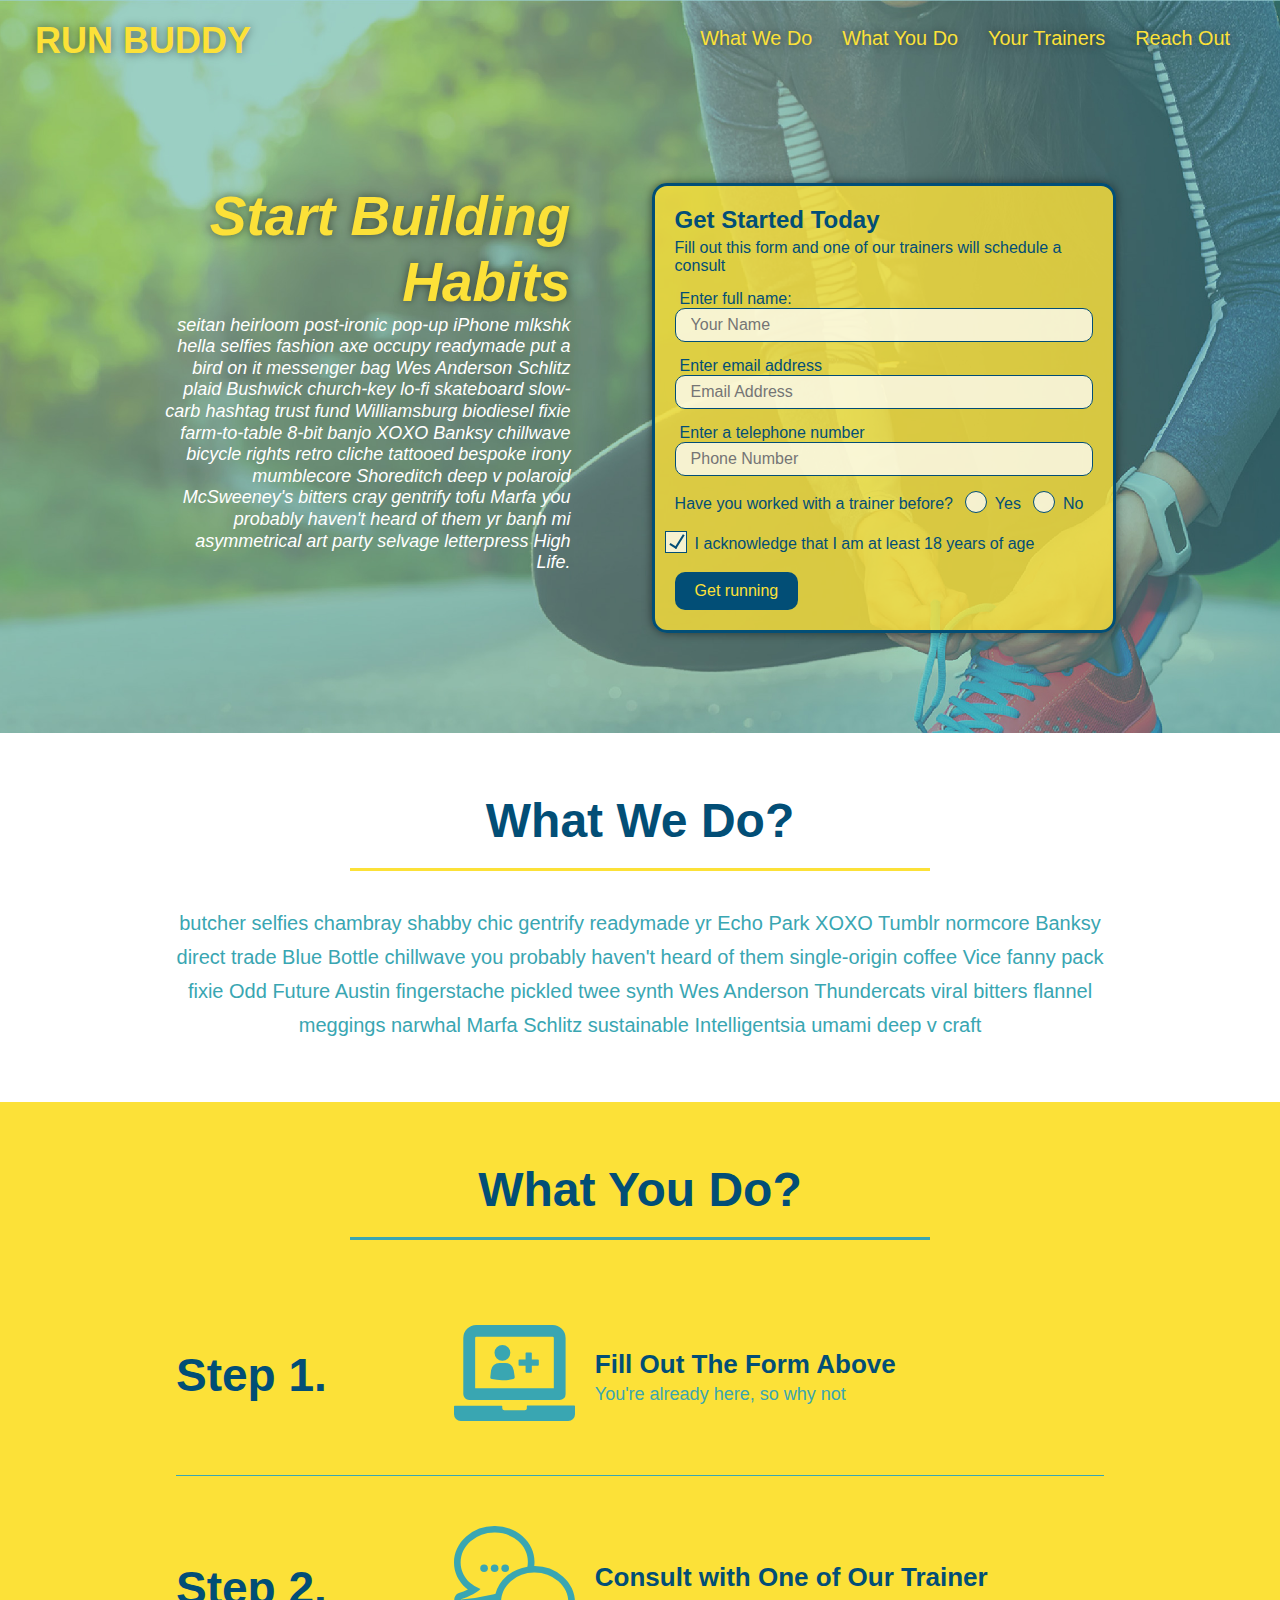
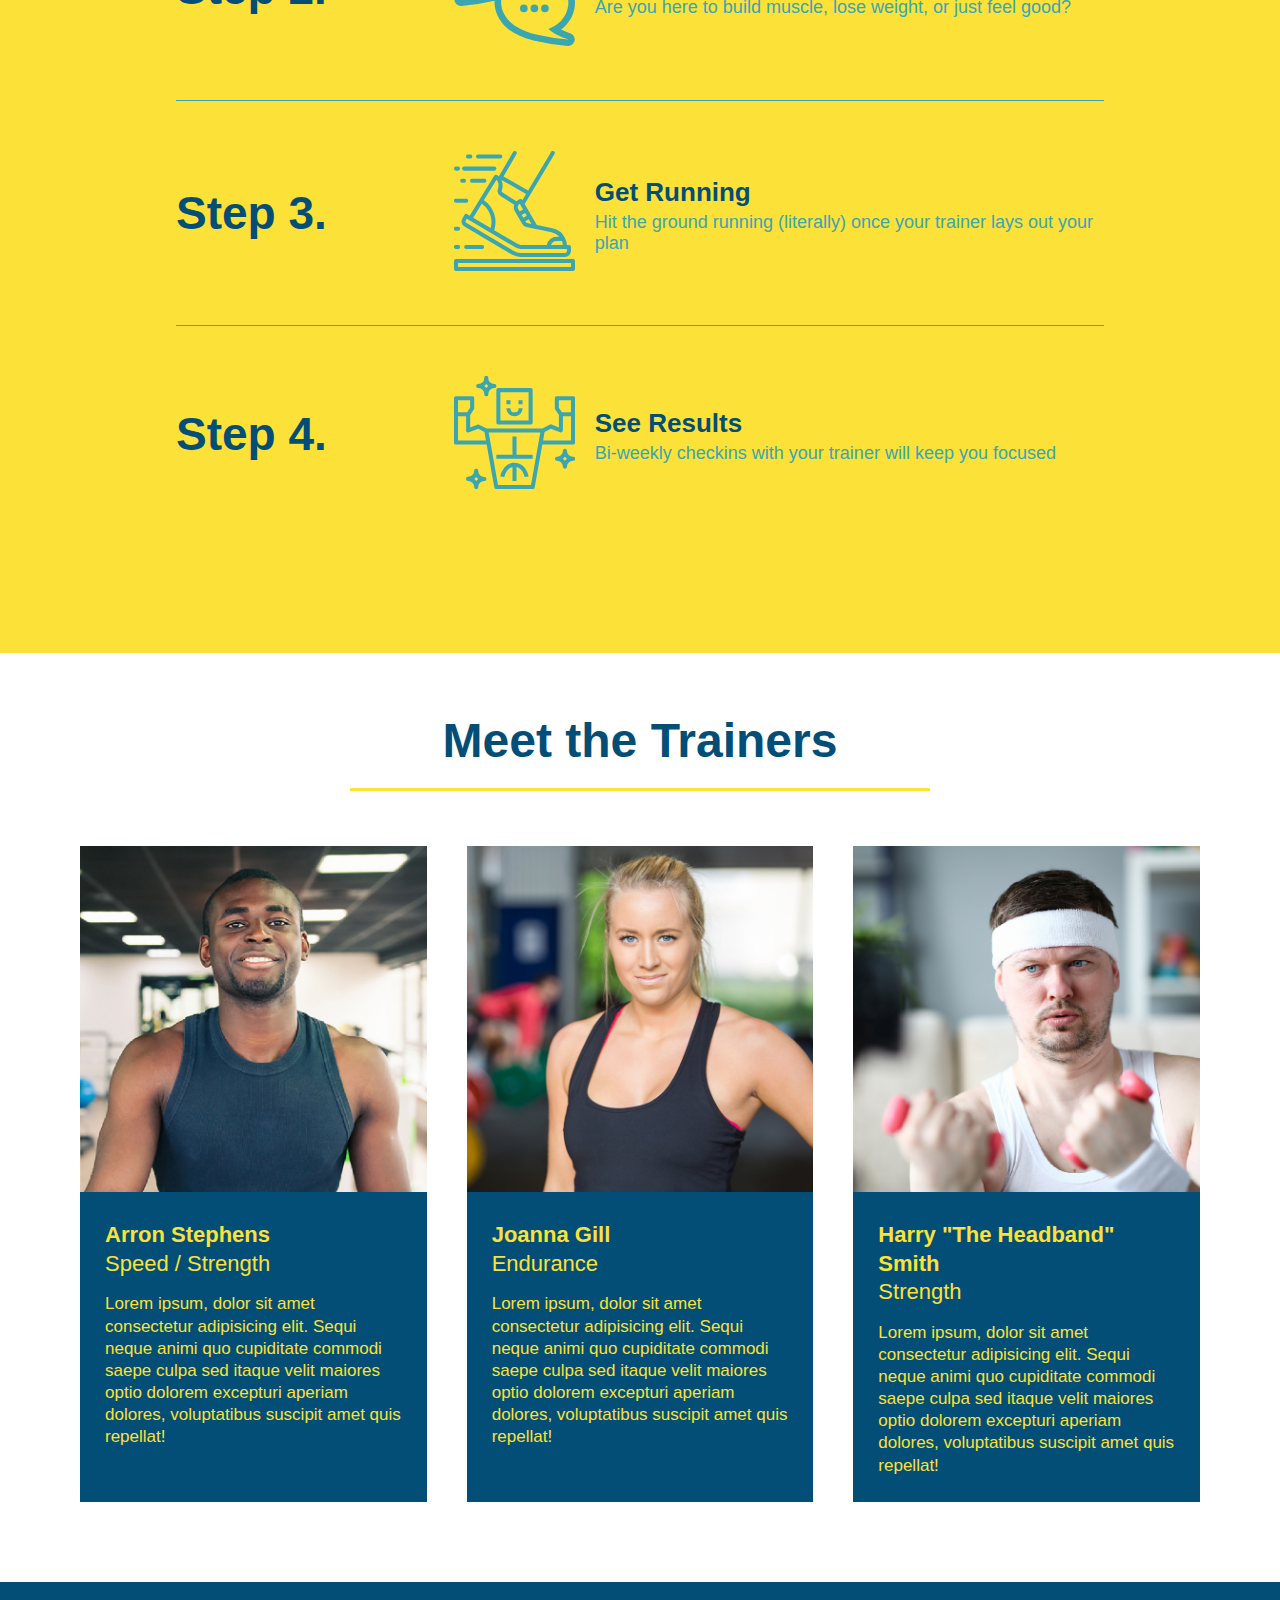
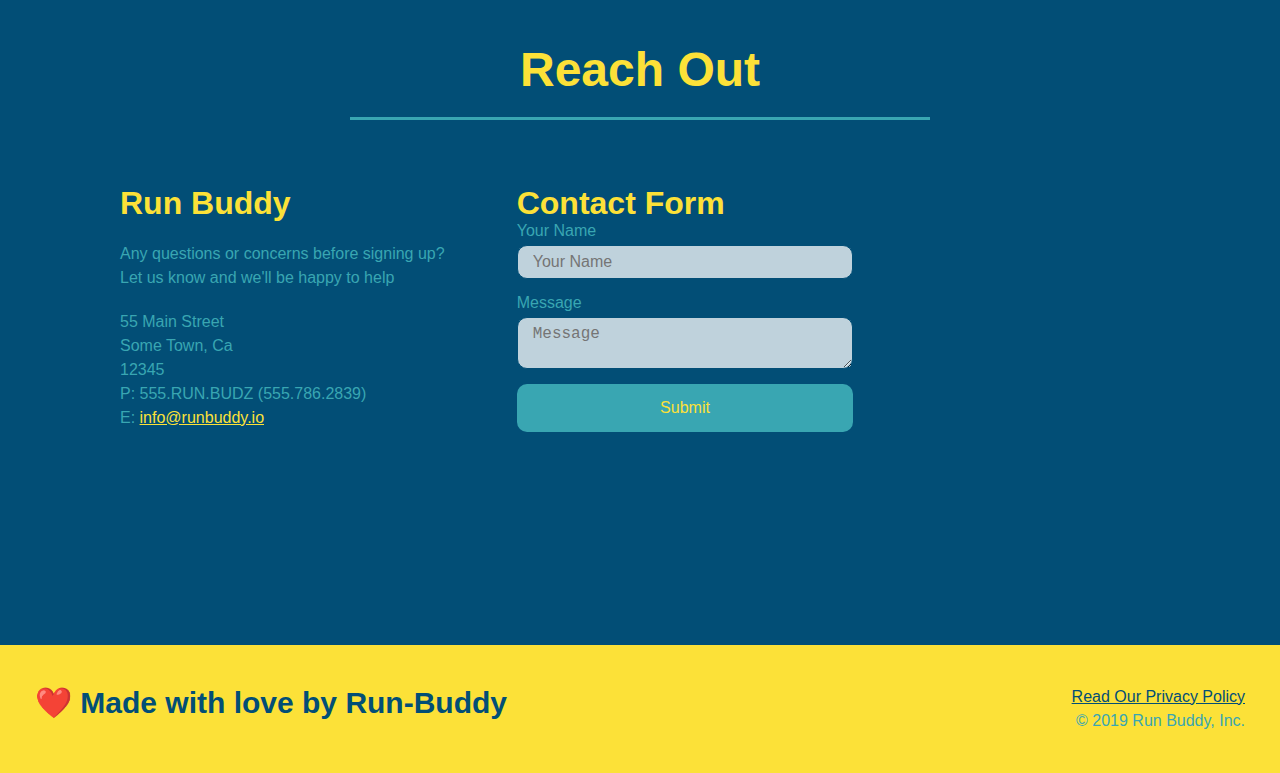
<file: index.html>
<!DOCTYPE html>
<html lang="en">
<head>
    <meta charset="UTF-8">
    <meta http-equiv="X-UA-Compatible" content="IE=edge">
    <meta name="viewport" content="width=device-width, initial-scale=1.0">
    <title>Run Buddy</title>
    <link rel="stylesheet" href="assets/css/styles.css">
</head>
<body>
    <header class="header">
        <h1><a href="./index.html">RUN BUDDY</a></h1>
        <nav class="navbar">
            <ul class="navlist">
                <li class="navitem"><a href="#what-we-do">What We Do</a></li>
                <li class="navitem"><a href="#what-you-do">What You Do</a></li>
                <li class="navitem"><a href="#your-trainers">Your Trainers</a></li>
                <li class="navitem"><a href="#reach-out">Reach Out</a></li>

            </ul>
        </nav>
    </header>

<!-- hero section -->
    <section class="hero">
        <div class="hero-cta">
            <h2>Start Building Habits</h2>
            <p>seitan heirloom post-ironic pop-up iPhone mlkshk hella selfies fashion axe occupy readymade put a bird on it messenger bag Wes Anderson Schlitz plaid Bushwick church-key lo-fi skateboard slow-carb hashtag trust fund Williamsburg biodiesel fixie farm-to-table 8-bit banjo XOXO Banksy chillwave bicycle rights retro cliche tattooed bespoke irony mumblecore Shoreditch deep v polaroid McSweeney's bitters cray gentrify tofu Marfa you probably haven't heard of them yr banh mi asymmetrical art party selvage letterpress High Life.</p>
        </div>
        <div class="hero-form">
            <h3>Get Started Today</h3>
            <p>Fill out this form and one of our trainers will schedule a consult</p>
            <form action="#">
                <label for="name">Enter full name:</label>
                <input type="text" placeholder="Your Name" name="name" id="name" class="form-input">
                <label for="email">Enter email address</label>
                <input type="text" placeholder="Email Address" name="email" id="email" class="form-input">
                <label for="phone">Enter a telephone number</label>
                <input type="tel" placeholder="Phone Number" name="phone" id="phone" class="form-input">
                <p>
                    Have you worked with a trainer before?
                    <span class="radio-wrapper">
                        <input type="radio" name="trainer-confirm" id="trainer-yes">
                        <label for="trainer-yes">Yes</label>
                    </span>
                    <span class="radio-wrapper">
                        <input type="radio" name="trainer-confirm" id="trainer-no">
                        <label for="trainer-no">No</label>
                    </span>
                </p>
                <p>
                    <span class="checkbox-wrapper">
                        <label for="checkbox">
                            I acknowledge that I am at least 18 years of age
                        </label>
                        <input type="checkbox" name="age-confirm" id="checkbox">
                    </span>
                </p>
                <button type="submit">Get running</button>

            </form>
        </div>
       
    </section>

    <!-- What We Do Section -->
    <section id="what-we-do" class="intro">
        <div class="flex-row">
            <h2 class="section-title primary-border">What We Do?</h2>
        </div>
        <div class="flex-row">
            <p>
                butcher selfies chambray shabby chic gentrify readymade yr Echo Park XOXO Tumblr normcore Banksy direct trade Blue Bottle chillwave you probably haven't heard of them single-origin coffee Vice fanny pack fixie Odd Future Austin fingerstache pickled twee synth Wes Anderson Thundercats viral bitters flannel meggings narwhal Marfa Schlitz sustainable Intelligentsia umami deep v craft
            </p>
        </div>
    </section>
    <!-- What You Do Section -->
    <section id="what-you-do" class="steps">
        <div class="flex-row">
            <h2 class="section-title secondary-border">What You Do?</h2>
        </div>
        <div class="step">
            <h3>Step 1.</h3>
            <div class="step-info">
                <div class="step-img">
                    <img src="./assets/images/step-1.svg" alt="">
                </div>
                <div class="step-text">
                    <h4>Fill Out The Form Above</h4>
                    <p>You're already here, so why not</p>
                </div>
            </div>
        </div>

        <div class="step">
            <h3>Step 2.</h3>
            <div class="step-info">
                <div class="step-img">
                    <img src="./assets/images/step-2.svg" alt="">
                </div>
                <div class="step-text">
                    <h4>Consult with One of Our Trainer</h4>
                    <p>Are you here to build muscle, lose weight, or just feel good?</p>
                </div>
            </div>
        </div>

        <div class="step">
            <h3>Step 3.</h3>
            <div class="step-info">
                <div class="step-img">
                    <img src="./assets/images/step-3.svg" alt="">
                </div>
                <div class="step-text">
                    <h4>Get Running</h4>
                    <p>Hit the ground running (literally) once your trainer lays out your plan</p>
                </div>
            </div>
        </div>

        <div class="step">
            <h3>Step 4.</h3>
            <div class="step-info">
                <div class="step-img">
                    <img src="./assets/images/step-4.svg" alt="">
                </div>
                <div class="step-text">
                    <h4>See Results</h4>
                    <p>Bi-weekly checkins with your trainer will keep you focused</p>
                </div>
            </div>
        </div>
    </section>
    <!-- Meet the Trainers Section -->
    <section id="your-trainers">
        <div class="flex-row">
            <h2 class="section-title primary-border">Meet the Trainers</h2>
        </div>
        <div class="trainers">
            <article class="trainer">
                <img src="./assets/images/trainer-1.jpg" alt="Arron Stephens in his workout clothes, ready to pump iron">
                <div class="trainer-bio">
                    <h3 class="trainer-name">Arron Stephens</h3>
                    <h4 class="trainer-role">Speed / Strength</h4>
                    <p>Lorem ipsum, dolor sit amet consectetur adipisicing elit. Sequi neque animi quo cupiditate commodi saepe culpa sed
                    itaque velit maiores optio dolorem excepturi aperiam dolores, voluptatibus suscipit amet quis repellat!</p>
                </div>
            </article>
    
            <article class="trainer">
                <img src="./assets/images/trainer-2.jpg" alt="Joanna Grill cooling off after a workout">
                <div class="trainer-bio">
                    <h3 class="trainer-name">Joanna Gill</h3>
                    <h4 class="trainer-role">Endurance</h4>
                    <p>Lorem ipsum, dolor sit amet consectetur adipisicing elit. Sequi neque animi quo cupiditate commodi saepe culpa sed
                        itaque velit maiores optio dolorem excepturi aperiam dolores, voluptatibus suscipit amet quis repellat!</p>
                </div>
                
            </article>
    
            <article class="trainer">
                <img src="./assets/images/trainer-3.jpg" alt="Harry Smith wearing a headband and lifting comically small pink weights">
                <div class="trainer-bio">
                    <h3 class="trainer-name">Harry "The Headband" Smith</h3>
                    <h4 class="trainer-role">Strength</h4>
                    <p>Lorem ipsum, dolor sit amet consectetur adipisicing elit. Sequi neque animi quo cupiditate commodi saepe culpa sed
                        itaque velit maiores optio dolorem excepturi aperiam dolores, voluptatibus suscipit amet quis repellat!</p>
                </div>  
            </article>
    
        </div>

    </section>
    <!-- Reach Out Section -->
    <section id="reach-out" class="contact">
        <div class="flex-row">
            <h2 class="section-title secondary-border">Reach Out</h2>
        </div>
        <div class="contact-info">
            <div>
                <h3>Run Buddy</h3>
                <p>
                    Any questions or concerns before signing up?
                    <br />
                    Let us know and we'll be happy to help
                </p>
                <address>
                    55 Main Street <br/>
                    Some Town, Ca <br>
                    12345 <br>
                    P: 555.RUN.BUDZ (555.786.2839) <br>
                    E: <a href="mailto:info@runbuddy.io">info@runbuddy.io</a>
                </address>
            </div>
            <div class="contact-form">
                <h3>Contact Form</h3>
                <form action="#">
                    <label for="contact-name">Your Name</label>
                    <input type="text" id="contact-name" placeholder="Your Name">

                    <label for="contact-message">Message</label>
                    <textarea name="contact-message" placeholder="Message"></textarea>

                    <button type="submit">Submit</button>
                </form>
            </div>
            
            <iframe src="https://www.google.com/maps/embed?pb=!1m18!1m12!1m3!1d3218.907591371937!2d-81.68782143647483!3d36.217440972880425!2m3!1f0!2f0!3f0!3m2!1i1024!2i768!4f13.1!3m3!1m2!1s0x8850fa0bffea45d3%3A0x1a01cc5c0efc735!2sRivers%20Street%20Ale%20House!5e0!3m2!1sen!2sus!4v1651206229565!5m2!1sen!2sus" style="border:0;" allowfullscreen="" loading="lazy" referrerpolicy="no-referrer-when-downgrade"></iframe>
        </div>
    </section>
    <!-- Footer -->
    <footer>
        <h2>❤️ Made with love by Run-Buddy</h2>
        <div>
            <a href="./privacy-policy.html">Read Our Privacy Policy</a><br />
            &copy; 2019 Run Buddy, Inc.
        </div>
    </footer>
</body>
</html>
</file>
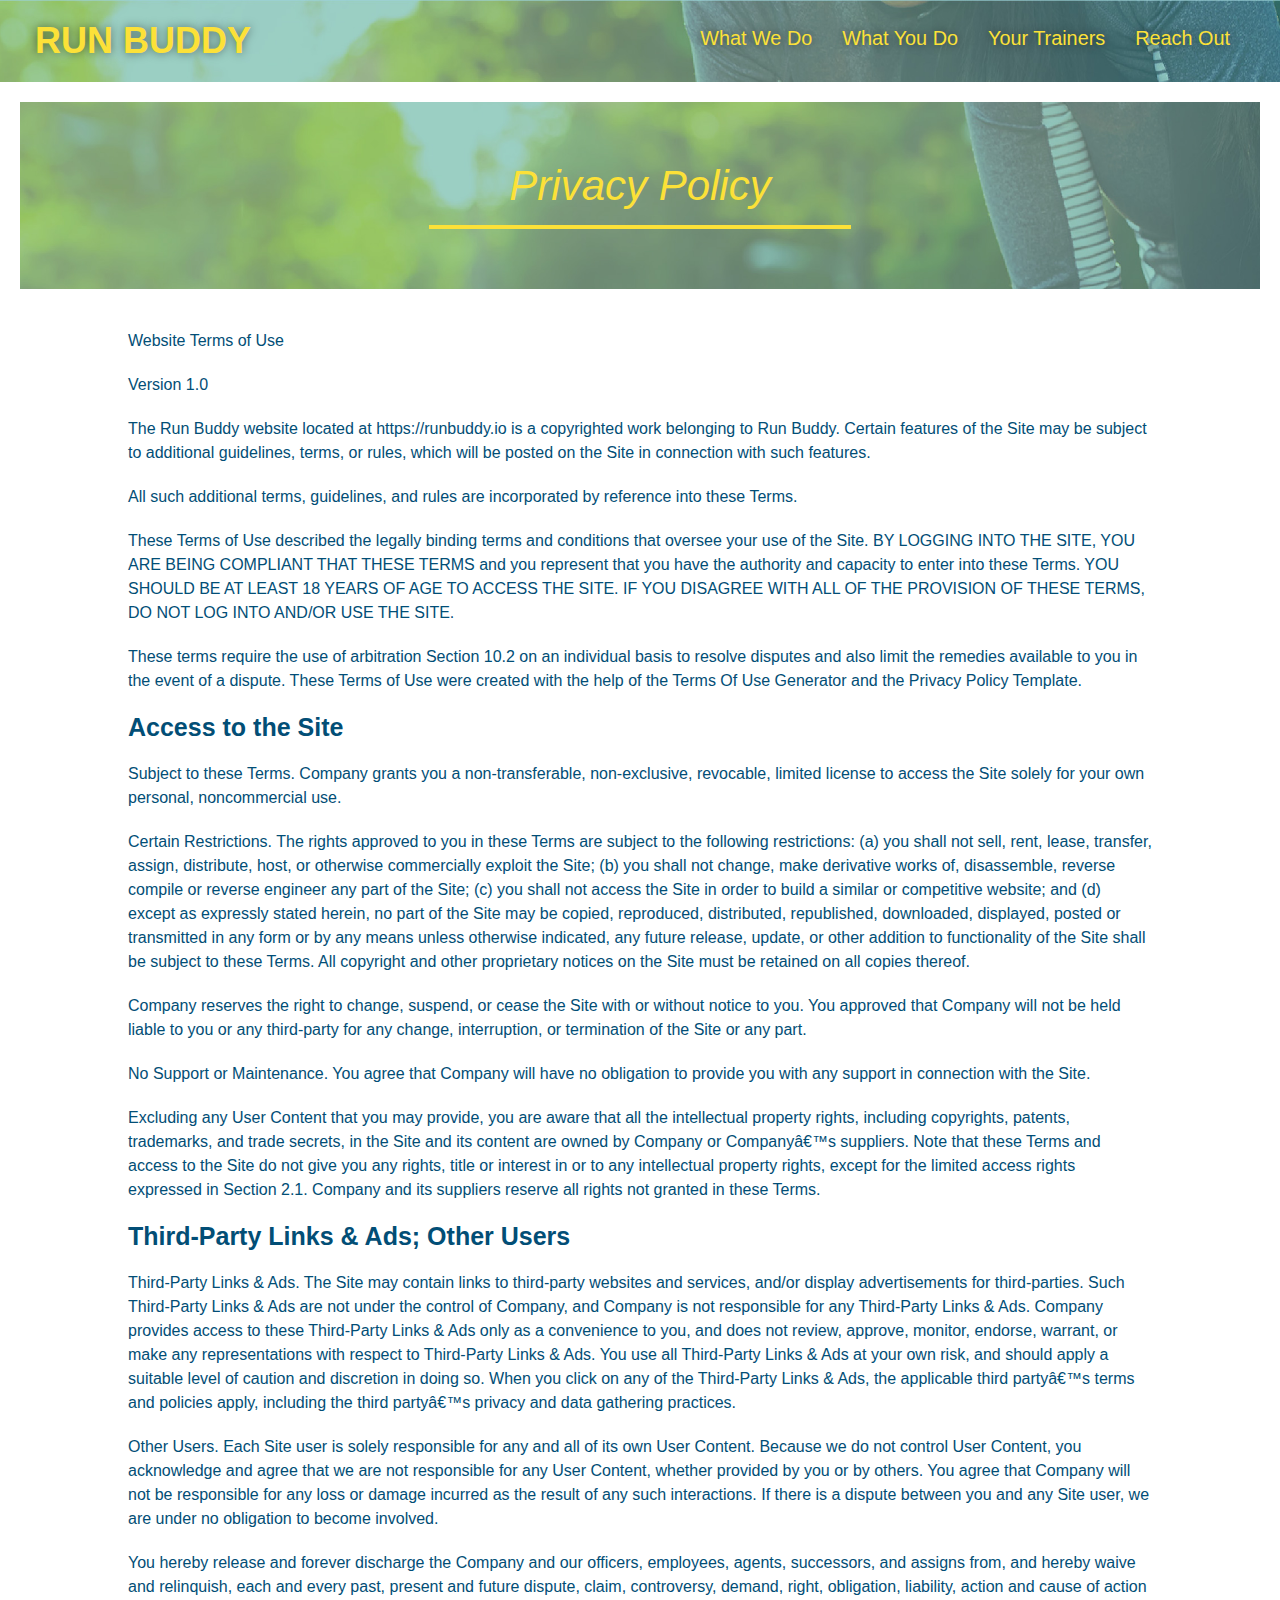
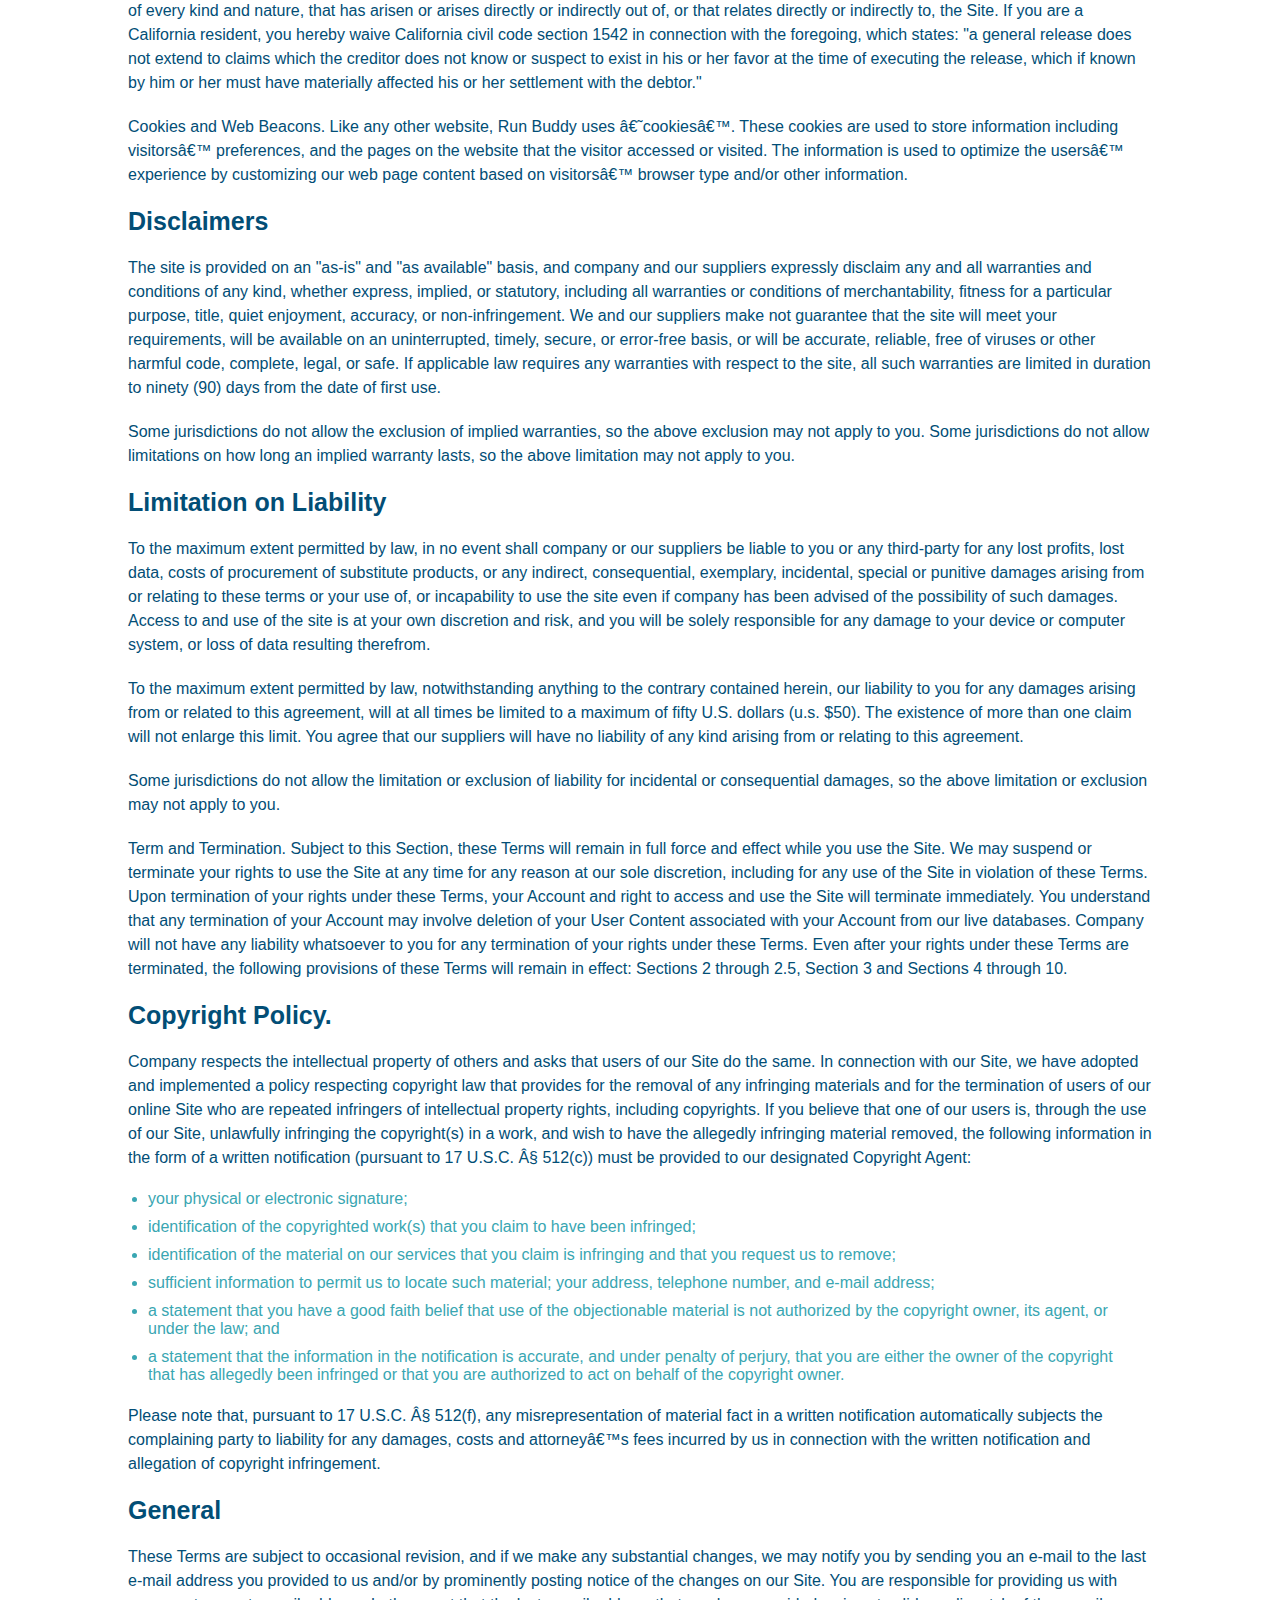
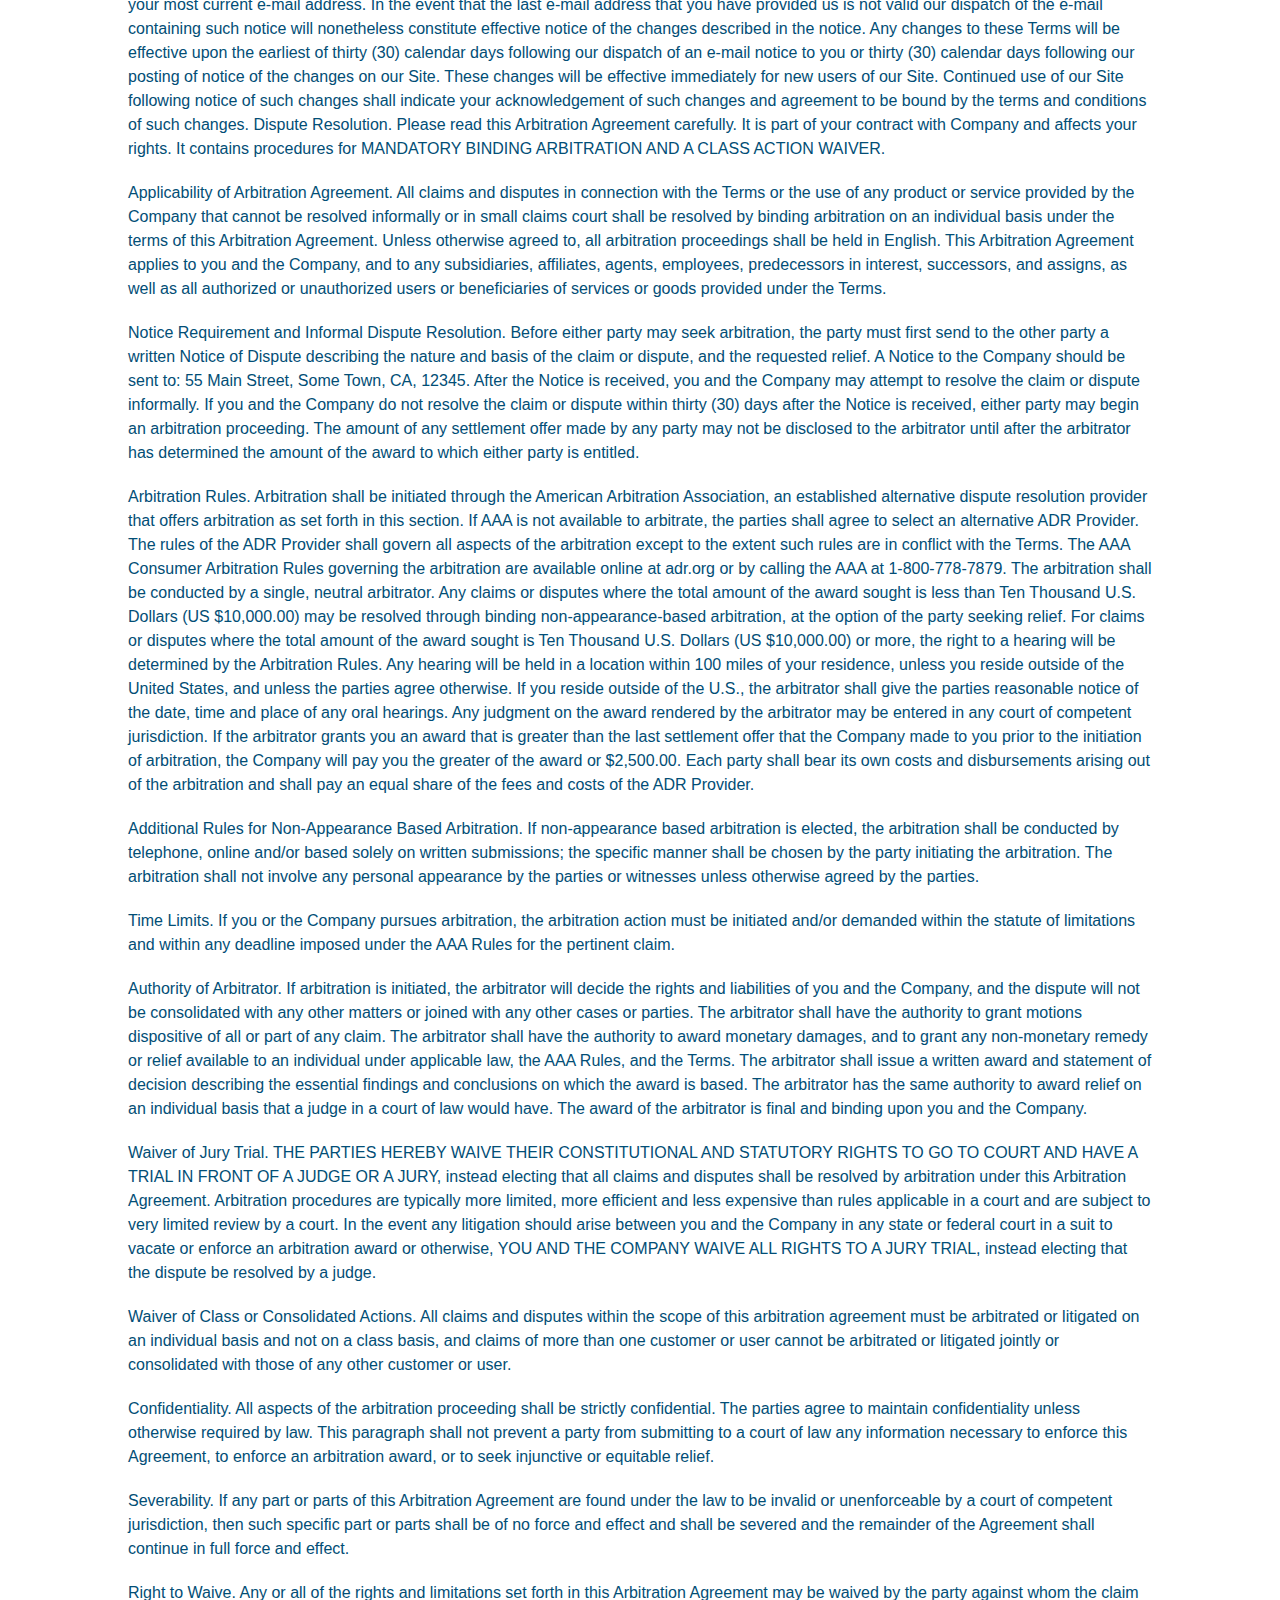
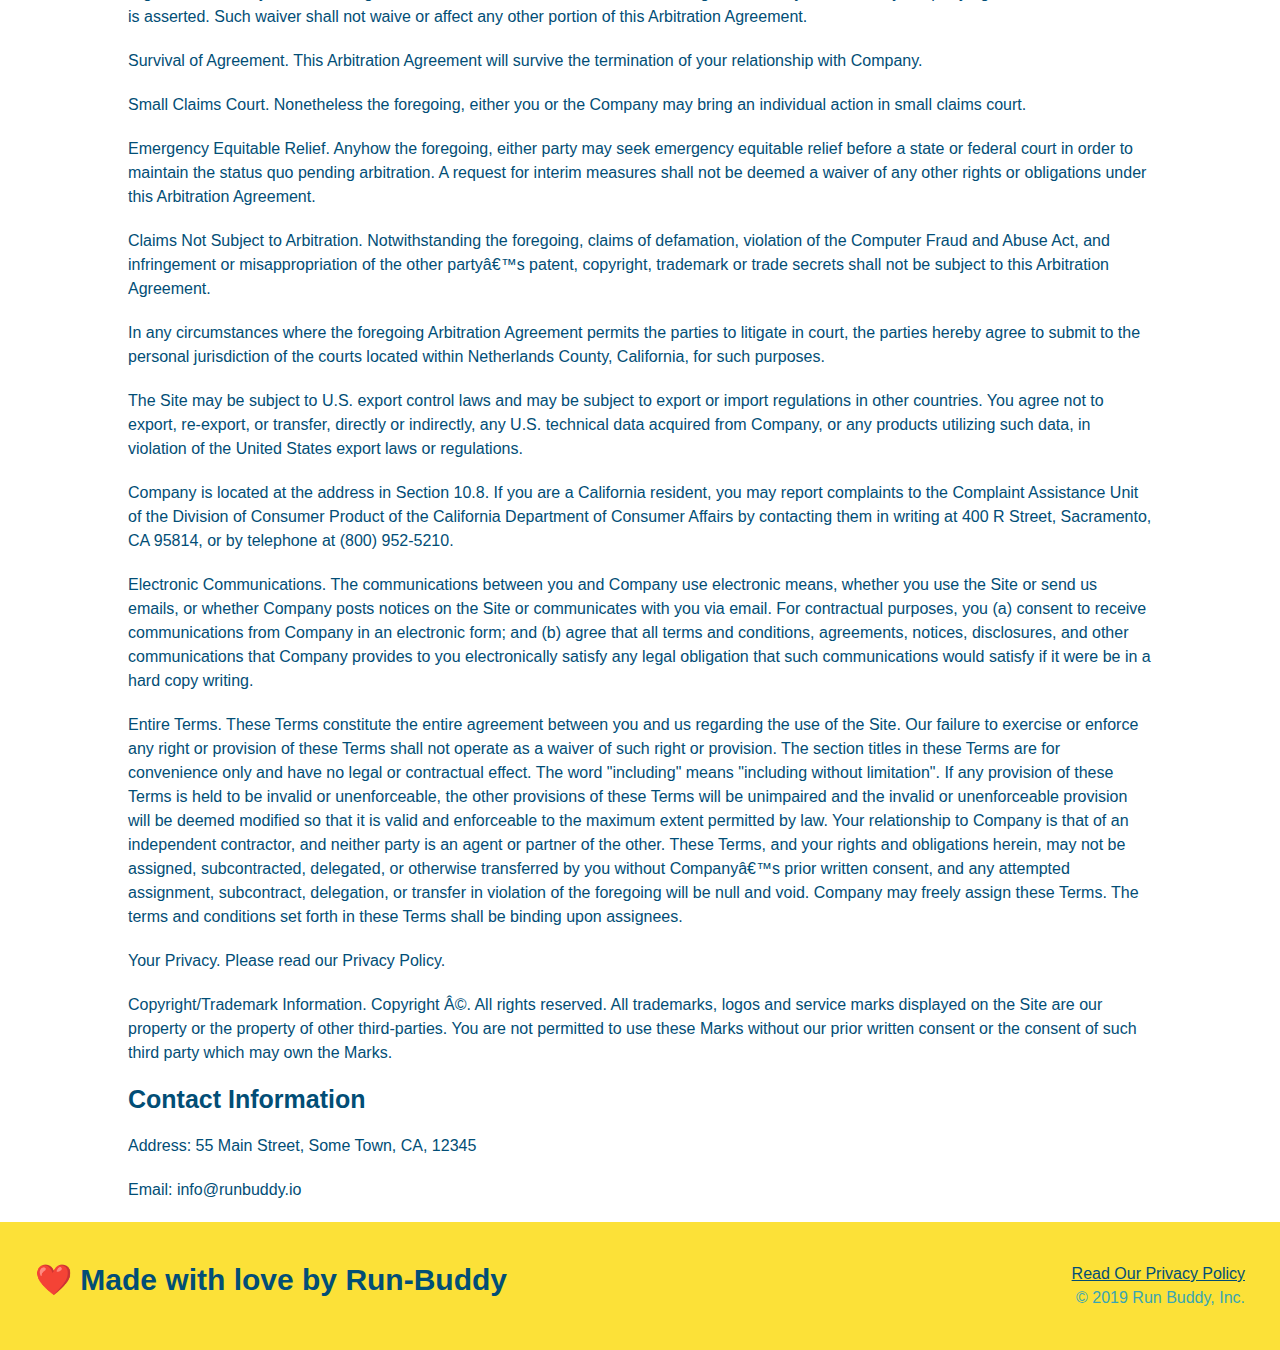
<file: privacy-policy.html>
<!DOCTYPE html>
<html lang="en">
<head>
    <meta charset="UTF-8">
    <meta http-equiv="X-UA-Compatible" content="IE=edge">
    <meta name="viewport" content="width=device-width, initial-scale=1.0">
    <link rel="stylesheet" href="./assets/css/styles.css">
    <link rel="stylesheet" href="./assets/css/secondary-styles.css">
    <title>Privacy-Policy Run Buddy</title>
</head>
<body>
    <header class="header">
        <h1><a href="./index.html">RUN BUDDY</a></h1>
        <nav class="navbar">
            <ul class="navlist">
                <li class="navitem"><a href="index.html#what-we-do">What We Do</a></li>
                <li class="navitem"><a href="index.html#what-you-do">What You Do</a></li>
                <li class="navitem"><a href="index.html#your-trainers">Your Trainers</a></li>
                <li class="navitem"><a href="index.html#reach-out">Reach Out</a></li>

            </ul>
        </nav>
    </header>

    <section class="hero hero-secondary">
        <h2 class="page-title">Privacy Policy</h2>
    </section>

    <article class="secondary-content">
        <p>
            Website Terms of Use
          </p>
    
          <p>
            Version 1.0
          </p>
    
          <p>
            The Run Buddy website located at https://runbuddy.io is a copyrighted work belonging to Run Buddy. Certain
            features of the Site may be subject to additional guidelines, terms, or rules, which will be posted on the Site
            in connection with such features.
          </p>
    
          <p>
            All such additional terms, guidelines, and rules are incorporated by reference into these Terms.
          </p>
    
          <p>
            These Terms of Use described the legally binding terms and conditions that oversee your use of the Site. BY
            LOGGING INTO THE SITE, YOU ARE BEING COMPLIANT THAT THESE TERMS and you represent that you have the authority
            and capacity to enter into these Terms. YOU SHOULD BE AT LEAST 18 YEARS OF AGE TO ACCESS THE SITE. IF YOU
            DISAGREE WITH ALL OF THE PROVISION OF THESE TERMS, DO NOT LOG INTO AND/OR USE THE SITE.
          </p>
    
          <p>
            These terms require the use of arbitration Section 10.2 on an individual basis to resolve disputes and also
            limit the remedies available to you in the event of a dispute. These Terms of Use were created with the help of
            the Terms Of Use Generator and the Privacy Policy Template.
          </p>
    
          <h3>
            Access to the Site
          </h3>
    
          <p>
            Subject to these Terms. Company grants you a non-transferable, non-exclusive, revocable, limited license to
            access the Site solely for your own personal, noncommercial use.
          </p>
    
          <p>
            Certain Restrictions. The rights approved to you in these Terms are subject to the following restrictions: (a)
            you shall not sell, rent, lease, transfer, assign, distribute, host, or otherwise commercially exploit the Site;
            (b) you shall not change, make derivative works of, disassemble, reverse compile or reverse engineer any part of
            the Site; (c) you shall not access the Site in order to build a similar or competitive website; and (d) except
            as expressly stated herein, no part of the Site may be copied, reproduced, distributed, republished, downloaded,
            displayed, posted or transmitted in any form or by any means unless otherwise indicated, any future release,
            update, or other addition to functionality of the Site shall be subject to these Terms. All copyright and other
            proprietary notices on the Site must be retained on all copies thereof.
          </p>
    
          <p>
            Company reserves the right to change, suspend, or cease the Site with or without notice to you. You approved
            that Company will not be held liable to you or any third-party for any change, interruption, or termination of
            the Site or any part.
          </p>
    
          <p>
            No Support or Maintenance. You agree that Company will have no obligation to provide you with any support in
            connection with the Site.
          </p>
    
          <p>
            Excluding any User Content that you may provide, you are aware that all the intellectual property rights,
            including copyrights, patents, trademarks, and trade secrets, in the Site and its content are owned by Company
            or Companyâ€™s suppliers. Note that these Terms and access to the Site do not give you any rights, title or
            interest in or to any intellectual property rights, except for the limited access rights expressed in Section
            2.1. Company and its suppliers reserve all rights not granted in these Terms.
          </p>
    
          <h3>
            Third-Party Links & Ads; Other Users
          </h3>
    
          <p>
            Third-Party Links & Ads. The Site may contain links to third-party websites and services, and/or display
            advertisements for third-parties. Such Third-Party Links & Ads are not under the control of Company, and Company
            is not responsible for any Third-Party Links & Ads. Company provides access to these Third-Party Links & Ads
            only as a convenience to you, and does not review, approve, monitor, endorse, warrant, or make any
            representations with respect to Third-Party Links & Ads. You use all Third-Party Links & Ads at your own risk,
            and should apply a suitable level of caution and discretion in doing so. When you click on any of the
            Third-Party Links & Ads, the applicable third partyâ€™s terms and policies apply, including the third partyâ€™s
            privacy and data gathering practices.
          </p>
    
          <p>
            Other Users. Each Site user is solely responsible for any and all of its own User Content. Because we do not
            control User Content, you acknowledge and agree that we are not responsible for any User Content, whether
            provided by you or by others. You agree that Company will not be responsible for any loss or damage incurred as
            the result of any such interactions. If there is a dispute between you and any Site user, we are under no
            obligation to become involved.
          </p>
    
          <p>
            You hereby release and forever discharge the Company and our officers, employees, agents, successors, and
            assigns from, and hereby waive and relinquish, each and every past, present and future dispute, claim,
            controversy, demand, right, obligation, liability, action and cause of action of every kind and nature, that has
            arisen or arises directly or indirectly out of, or that relates directly or indirectly to, the Site. If you are
            a California resident, you hereby waive California civil code section 1542 in connection with the foregoing,
            which states: "a general release does not extend to claims which the creditor does not know or suspect to exist
            in his or her favor at the time of executing the release, which if known by him or her must have materially
            affected his or her settlement with the debtor."
          </p>
    
          <p>
            Cookies and Web Beacons. Like any other website, Run Buddy uses â€˜cookiesâ€™. These cookies are used to store
            information including visitorsâ€™ preferences, and the pages on the website that the visitor accessed or visited.
            The information is used to optimize the usersâ€™ experience by customizing our web page content based on visitorsâ€™
            browser type and/or other information.
          </p>
    
          <h3>
            Disclaimers
          </h3>
    
          <p>
            The site is provided on an "as-is" and "as available" basis, and company and our suppliers expressly disclaim
            any and all warranties and conditions of any kind, whether express, implied, or statutory, including all
            warranties or conditions of merchantability, fitness for a particular purpose, title, quiet enjoyment, accuracy,
            or non-infringement. We and our suppliers make not guarantee that the site will meet your requirements, will be
            available on an uninterrupted, timely, secure, or error-free basis, or will be accurate, reliable, free of
            viruses or other harmful code, complete, legal, or safe. If applicable law requires any warranties with respect
            to the site, all such warranties are limited in duration to ninety (90) days from the date of first use.
          </p>
    
          <p>
            Some jurisdictions do not allow the exclusion of implied warranties, so the above exclusion may not apply to
            you. Some jurisdictions do not allow limitations on how long an implied warranty lasts, so the above limitation
            may not apply to you.
          </p>
    
          <h3>
            Limitation on Liability
          </h3>
    
          <p>
            To the maximum extent permitted by law, in no event shall company or our suppliers be liable to you or any
            third-party for any lost profits, lost data, costs of procurement of substitute products, or any indirect,
            consequential, exemplary, incidental, special or punitive damages arising from or relating to these terms or
            your use of, or incapability to use the site even if company has been advised of the possibility of such
            damages. Access to and use of the site is at your own discretion and risk, and you will be solely responsible
            for any damage to your device or computer system, or loss of data resulting therefrom.
          </p>
    
          <p>
            To the maximum extent permitted by law, notwithstanding anything to the contrary contained herein, our liability
            to you for any damages arising from or related to this agreement, will at all times be limited to a maximum of
            fifty U.S. dollars (u.s. $50). The existence of more than one claim will not enlarge this limit. You agree that
            our suppliers will have no liability of any kind arising from or relating to this agreement.
          </p>
    
          <p>
            Some jurisdictions do not allow the limitation or exclusion of liability for incidental or consequential
            damages, so the above limitation or exclusion may not apply to you.
          </p>
    
          <p>
            Term and Termination. Subject to this Section, these Terms will remain in full force and effect while you use
            the Site. We may suspend or terminate your rights to use the Site at any time for any reason at our sole
            discretion, including for any use of the Site in violation of these Terms. Upon termination of your rights under
            these Terms, your Account and right to access and use the Site will terminate immediately. You understand that
            any termination of your Account may involve deletion of your User Content associated with your Account from our
            live databases. Company will not have any liability whatsoever to you for any termination of your rights under
            these Terms. Even after your rights under these Terms are terminated, the following provisions of these Terms
            will remain in effect: Sections 2 through 2.5, Section 3 and Sections 4 through 10.
          </p>
    
          <h3>
            Copyright Policy.
          </h3>
    
          <p>
            Company respects the intellectual property of others and asks that users of our Site do the same. In connection
            with our Site, we have adopted and implemented a policy respecting copyright law that provides for the removal
            of any infringing materials and for the termination of users of our online Site who are repeated infringers of
            intellectual property rights, including copyrights. If you believe that one of our users is, through the use of
            our Site, unlawfully infringing the copyright(s) in a work, and wish to have the allegedly infringing material
            removed, the following information in the form of a written notification (pursuant to 17 U.S.C. Â§ 512(c)) must
            be provided to our designated Copyright Agent:
          </p>
    
          <ul>
            <li>
              your physical or electronic signature;
            </li>
            <li>
              identification of the copyrighted work(s) that you claim to have been infringed;
            </li>
            <li>
              identification of the material on our services that you claim is infringing and that you request us to remove;
            </li>
            <li>
              sufficient information to permit us to locate such material; your address, telephone number, and e-mail
              address;
            </li>
            <li>
              a statement that you have a good faith belief that use of the objectionable material is not authorized by the
              copyright owner, its agent, or under the law; and
            </li>
            <li>
              a statement that the information in the notification is accurate, and under penalty of perjury, that you are
              either the owner of the copyright that has allegedly been infringed or that you are authorized to act on
              behalf of the copyright owner.
            </li>
          </ul>
    
          <p>
            Please note that, pursuant to 17 U.S.C. Â§ 512(f), any misrepresentation of material fact in a written
            notification automatically subjects the complaining party to liability for any damages, costs and attorneyâ€™s
            fees incurred by us in connection with the written notification and allegation of copyright infringement.
          </p>
    
          <h3>
            General
          </h3>
    
          <p>
            These Terms are subject to occasional revision, and if we make any substantial changes, we may notify you by
            sending you an e-mail to the last e-mail address you provided to us and/or by prominently posting notice of the
            changes on our Site. You are responsible for providing us with your most current e-mail address. In the event
            that the last e-mail address that you have provided us is not valid our dispatch of the e-mail containing such
            notice will nonetheless constitute effective notice of the changes described in the notice. Any changes to these
            Terms will be effective upon the earliest of thirty (30) calendar days following our dispatch of an e-mail
            notice to you or thirty (30) calendar days following our posting of notice of the changes on our Site. These
            changes will be effective immediately for new users of our Site. Continued use of our Site following notice of
            such changes shall indicate your acknowledgement of such changes and agreement to be bound by the terms and
            conditions of such changes. Dispute Resolution. Please read this Arbitration Agreement carefully. It is part of
            your contract with Company and affects your rights. It contains procedures for MANDATORY BINDING ARBITRATION AND
            A CLASS ACTION WAIVER.
          </p>
    
          <p>
            Applicability of Arbitration Agreement. All claims and disputes in connection with the Terms or the use of any
            product or service provided by the Company that cannot be resolved informally or in small claims court shall be
            resolved by binding arbitration on an individual basis under the terms of this Arbitration Agreement. Unless
            otherwise agreed to, all arbitration proceedings shall be held in English. This Arbitration Agreement applies to
            you and the Company, and to any subsidiaries, affiliates, agents, employees, predecessors in interest,
            successors, and assigns, as well as all authorized or unauthorized users or beneficiaries of services or goods
            provided under the Terms.
          </p>
    
          <p>
            Notice Requirement and Informal Dispute Resolution. Before either party may seek arbitration, the party must
            first send to the other party a written Notice of Dispute describing the nature and basis of the claim or
            dispute, and the requested relief. A Notice to the Company should be sent to: 55 Main Street, Some Town, CA,
            12345. After the Notice is received, you and the Company may attempt to resolve the claim or dispute informally.
            If you and the Company do not resolve the claim or dispute within thirty (30) days after the Notice is received,
            either party may begin an arbitration proceeding. The amount of any settlement offer made by any party may not
            be disclosed to the arbitrator until after the arbitrator has determined the amount of the award to which either
            party is entitled.
          </p>
    
          <p>
            Arbitration Rules. Arbitration shall be initiated through the American Arbitration Association, an established
            alternative dispute resolution provider that offers arbitration as set forth in this section. If AAA is not
            available to arbitrate, the parties shall agree to select an alternative ADR Provider. The rules of the ADR
            Provider shall govern all aspects of the arbitration except to the extent such rules are in conflict with the
            Terms. The AAA Consumer Arbitration Rules governing the arbitration are available online at adr.org or by
            calling the AAA at 1-800-778-7879. The arbitration shall be conducted by a single, neutral arbitrator. Any
            claims or disputes where the total amount of the award sought is less than Ten Thousand U.S. Dollars (US
            $10,000.00) may be resolved through binding non-appearance-based arbitration, at the option of the party seeking
            relief. For claims or disputes where the total amount of the award sought is Ten Thousand U.S. Dollars (US
            $10,000.00) or more, the right to a hearing will be determined by the Arbitration Rules. Any hearing will be
            held in a location within 100 miles of your residence, unless you reside outside of the United States, and
            unless the parties agree otherwise. If you reside outside of the U.S., the arbitrator shall give the parties
            reasonable notice of the date, time and place of any oral hearings. Any judgment on the award rendered by the
            arbitrator may be entered in any court of competent jurisdiction. If the arbitrator grants you an award that is
            greater than the last settlement offer that the Company made to you prior to the initiation of arbitration, the
            Company will pay you the greater of the award or $2,500.00. Each party shall bear its own costs and
            disbursements arising out of the arbitration and shall pay an equal share of the fees and costs of the ADR
            Provider.
          </p>
    
          <p>
            Additional Rules for Non-Appearance Based Arbitration. If non-appearance based arbitration is elected, the
            arbitration shall be conducted by telephone, online and/or based solely on written submissions; the specific
            manner shall be chosen by the party initiating the arbitration. The arbitration shall not involve any personal
            appearance by the parties or witnesses unless otherwise agreed by the parties.
          </p>
    
          <p>
            Time Limits. If you or the Company pursues arbitration, the arbitration action must be initiated and/or demanded
            within the statute of limitations and within any deadline imposed under the AAA Rules for the pertinent claim.
          </p>
    
          <p>
            Authority of Arbitrator. If arbitration is initiated, the arbitrator will decide the rights and liabilities of
            you and the Company, and the dispute will not be consolidated with any other matters or joined with any other
            cases or parties. The arbitrator shall have the authority to grant motions dispositive of all or part of any
            claim. The arbitrator shall have the authority to award monetary damages, and to grant any non-monetary remedy
            or relief available to an individual under applicable law, the AAA Rules, and the Terms. The arbitrator shall
            issue a written award and statement of decision describing the essential findings and conclusions on which the
            award is based. The arbitrator has the same authority to award relief on an individual basis that a judge in a
            court of law would have. The award of the arbitrator is final and binding upon you and the Company.
          </p>
    
          <p>
            Waiver of Jury Trial. THE PARTIES HEREBY WAIVE THEIR CONSTITUTIONAL AND STATUTORY RIGHTS TO GO TO COURT AND HAVE
            A TRIAL IN FRONT OF A JUDGE OR A JURY, instead electing that all claims and disputes shall be resolved by
            arbitration under this Arbitration Agreement. Arbitration procedures are typically more limited, more efficient
            and less expensive than rules applicable in a court and are subject to very limited review by a court. In the
            event any litigation should arise between you and the Company in any state or federal court in a suit to vacate
            or enforce an arbitration award or otherwise, YOU AND THE COMPANY WAIVE ALL RIGHTS TO A JURY TRIAL, instead
            electing that the dispute be resolved by a judge.
          </p>
    
          <p>
            Waiver of Class or Consolidated Actions. All claims and disputes within the scope of this arbitration agreement
            must be arbitrated or litigated on an individual basis and not on a class basis, and claims of more than one
            customer or user cannot be arbitrated or litigated jointly or consolidated with those of any other customer or
            user.
          </p>
    
          <p>
            Confidentiality. All aspects of the arbitration proceeding shall be strictly confidential. The parties agree to
            maintain confidentiality unless otherwise required by law. This paragraph shall not prevent a party from
            submitting to a court of law any information necessary to enforce this Agreement, to enforce an arbitration
            award, or to seek injunctive or equitable relief.
          </p>
    
          <p>
            Severability. If any part or parts of this Arbitration Agreement are found under the law to be invalid or
            unenforceable by a court of competent jurisdiction, then such specific part or parts shall be of no force and
            effect and shall be severed and the remainder of the Agreement shall continue in full force and effect.
          </p>
    
          <p>
            Right to Waive. Any or all of the rights and limitations set forth in this Arbitration Agreement may be waived
            by the party against whom the claim is asserted. Such waiver shall not waive or affect any other portion of this
            Arbitration Agreement.
          </p>
    
          <p>
            Survival of Agreement. This Arbitration Agreement will survive the termination of your relationship with
            Company.
          </p>
    
          <p>
            Small Claims Court. Nonetheless the foregoing, either you or the Company may bring an individual action in small
            claims court.
          </p>
    
          <p>
            Emergency Equitable Relief. Anyhow the foregoing, either party may seek emergency equitable relief before a
            state or federal court in order to maintain the status quo pending arbitration. A request for interim measures
            shall not be deemed a waiver of any other rights or obligations under this Arbitration Agreement.
          </p>
    
          <p>
            Claims Not Subject to Arbitration. Notwithstanding the foregoing, claims of defamation, violation of the
            Computer Fraud and Abuse Act, and infringement or misappropriation of the other partyâ€™s patent, copyright,
            trademark or trade secrets shall not be subject to this Arbitration Agreement.
          </p>
    
          <p>
            In any circumstances where the foregoing Arbitration Agreement permits the parties to litigate in court, the
            parties hereby agree to submit to the personal jurisdiction of the courts located within Netherlands County,
            California, for such purposes.
          </p>
    
          <p>
            The Site may be subject to U.S. export control laws and may be subject to export or import regulations in other
            countries. You agree not to export, re-export, or transfer, directly or indirectly, any U.S. technical data
            acquired from Company, or any products utilizing such data, in violation of the United States export laws or
            regulations.
          </p>
    
          <p>
            Company is located at the address in Section 10.8. If you are a California resident, you may report complaints
            to the Complaint Assistance Unit of the Division of Consumer Product of the California Department of Consumer
            Affairs by contacting them in writing at 400 R Street, Sacramento, CA 95814, or by telephone at (800) 952-5210.
          </p>
    
          <p>
            Electronic Communications. The communications between you and Company use electronic means, whether you use the
            Site or send us emails, or whether Company posts notices on the Site or communicates with you via email. For
            contractual purposes, you (a) consent to receive communications from Company in an electronic form; and (b)
            agree that all terms and conditions, agreements, notices, disclosures, and other communications that Company
            provides to you electronically satisfy any legal obligation that such communications would satisfy if it were be
            in a hard copy writing.
          </p>
    
          <p>
            Entire Terms. These Terms constitute the entire agreement between you and us regarding the use of the Site. Our
            failure to exercise or enforce any right or provision of these Terms shall not operate as a waiver of such right
            or provision. The section titles in these Terms are for convenience only and have no legal or contractual
            effect. The word "including" means "including without limitation". If any provision of these Terms is held to be
            invalid or unenforceable, the other provisions of these Terms will be unimpaired and the invalid or
            unenforceable provision will be deemed modified so that it is valid and enforceable to the maximum extent
            permitted by law. Your relationship to Company is that of an independent contractor, and neither party is an
            agent or partner of the other. These Terms, and your rights and obligations herein, may not be assigned,
            subcontracted, delegated, or otherwise transferred by you without Companyâ€™s prior written consent, and any
            attempted assignment, subcontract, delegation, or transfer in violation of the foregoing will be null and void.
            Company may freely assign these Terms. The terms and conditions set forth in these Terms shall be binding upon
            assignees.
          </p>
    
          <p>
            Your Privacy. Please read our Privacy Policy.
          </p>
    
          <p>
            Copyright/Trademark Information. Copyright Â©. All rights reserved. All trademarks, logos and service marks
            displayed on the Site are our property or the property of other third-parties. You are not permitted to use
            these Marks without our prior written consent or the consent of such third party which may own the Marks.
          </p>
    
          <h3>
            Contact Information
          </h3>
    
          <p>
            Address: 55 Main Street, Some Town, CA, 12345
          </p>
    
          <p>
            Email: info@runbuddy.io
          </p>
    
    </article>

    <footer>
        <h2>❤️ Made with love by Run-Buddy</h2>
        <div>
            <a href="privacy-policy.html">Read Our Privacy Policy</a><br />
            &copy; 2019 Run Buddy, Inc.
        </div>
    </footer>
</body>
</html>
</file>
<file: assets/css/styles.css>
:root {
    --primary-color: #fce138;
    --secondary-color: #024e76;
    --tertiary-color: #39a6b2;
}

/* var(--primary-color)
    var(--secondary-color)
    var(--tertiary-color)
*/

* {
    margin: 0;
    padding: 0;
    box-sizing: border-box;
}

body {
    font-family: Helvetica, Arial, sans-serif;
    color: var(--tertiary-color);
}

header {
    padding: 20px 35px;
    background-color: var(--tertiary-color);
    display: flex;
    justify-content: space-between;
    flex-wrap: wrap;
    position:  -webkit-sticky;
    position: sticky;
    top: 0;
    background-image: url("../images/hero-bg.jpg");
    background-size: cover;
    background-attachment: fixed;
    background-position: 80%;
    z-index: 999;
}

header h1 {
    font-weight: bold;
    font-size: 36px;
    color: var(--primary-color);
    margin: 0;
    text-shadow: 0 0 10px rgba(0,0,0,0.5);
}

header nav {
    margin: 7px 0;
}

header a {
    color: var(--primary-color);
    text-decoration: none;
}

header nav ul {
    display: flex;
    flex-wrap: wrap;
    justify-content: space-between;
    align-items: center;
}

header nav ul li {
    list-style: none;
}

header nav ul li a {
    font-weight: lighter;
    font-size: 1.55vw;
    padding: 10px 15px;
    text-shadow: 0 0 10px rgba(0,0,0,0.5);
}

header nav ul li a:hover {
    background: var(--primary-color);
    color: var(--secondary-color);
    border-radius: 15px;
    text-shadow: none;
}

footer {
    background: var(--primary-color);
    width: 100%;
    padding: 40px 35px;
    display: flex;
    justify-content: space-between;
    flex-wrap: wrap;
}

footer h2 {
    color: var(--secondary-color);
    font-size: 30px;
    margin: 0;
}

footer div {
    line-height: 1.5;
    text-align: right;
}

footer a {
    color: var(--secondary-color);
}

section {
    padding: 60px;
}

.hero {
    background-image: url("../images/hero-bg.jpg");
    background-size: cover;
    background-position: 80%;
    background-attachment: fixed;
    display: flex;
    justify-content: center;
    flex-wrap: wrap;
    align-items: flex-start;
}


.hero-cta {
    font-style: italic;
    width: 35%;
    text-align: right;
    margin: 3.5%;
    color: #fff;
    font-size: 18px;
    line-height: 1.2;
}

.hero-cta h2 {
    font-style: italic;
    font-size: 55px;
    color: var(--primary-color);
    text-shadow: 0 0 10px rgba(0,0,0,0.5);
}

.hero-secondary {
    margin: 20px;
    background-color: black;
    font-size: 20px;
    color: red;
}

.hero-form {
    background-color: rgba(252, 225, 56, 0.8);
    padding: 20px;
    color: var(--secondary-color);
    border: 3px solid var(--secondary-color);
    width: 40%;
    margin: 3.5%;
    box-shadow: 0 0 10px rgba(0, 0, 0, 0.5);
    border-radius: 15px;
}

.hero-form h3 {
    font-size: 24px;
    margin: 0;
}

.hero-form p {
    margin: 5px 0 15px 0;
}

.hero-form label {
    margin: 0 5px;
}

.form-input {
    border: 1px solid var(--secondary-color);
    display: block;
    padding: 7px 15px;
    font-size: 16px;
    color: var(--secondary-color);
    width: 100%;
    margin-bottom: 15px;
    border-radius: 10px;
    background-color: rgba(255,255,255,0.75);
}

.form-input:focus {
    background-color: rgba(255,255,255,1);
    outline: none;
}

.checkbox-wrapper input, .radio-wrapper input {
    opacity: 0;
}

.checkbox-wrapper label, .radio-wrapper label {
    position: relative;
    left: 10px;
    margin: 10px;
    line-height: 1.6;
}

.checkbox-wrapper label::before, .radio-wrapper label::before {
    content: "";
    height: 20px;
    width: 20px;
    background: rgba(255, 255, 255, 0.75);  
    border: 1px solid var(--secondary-color);  
    position: absolute;
    top: -4px;
    left: -30px;
  }

.radio-wrapper label::before {
    border-radius: 50%;
}

.radio-wrapper label::after {
    content: "";
    width: 20px;
    height: 20px;
    border-radius: 50%;
    background-image: radial-gradient(circle, var(--tertiary-color), var(--secondary-color));
    position: absolute;
    left: -29px;
    top: -3px;
}

.checkbox-wrapper label::after {
    content: "";
    height: 6px;
    width: 14px;
    border-left: 2px solid var(--secondary-color);
    border-bottom: 2px solid var(--secondary-color);
    position: absolute;
    left: -26px;
    top: 1px;
    transform: rotate(-58deg);
}
 
.radio-wrapper input + label::after {
  content: none;
}

.checkbox-wrapper input + label::after {
    content: none;
}

.radio-wrapper input:checked + label::after {
  content: "";
}

.checkbox-wrapper input:checked + label::after {
    content: "";
}

.hero-form button {
    color: var(--primary-color);
    background-color: var(--secondary-color);
    border: none;
    padding: 10px 20px;
    font-size: 16px;
    border-radius: 10px;
}

.hero-form button:hover {
    background-color: var(--tertiary-color);
}

.section-title {
    font-size: 48px;
    color: var(--secondary-color);
    border-bottom: 3px solid;
    padding-bottom: 20px;
    text-align: center;
    margin: 0 auto 35px auto;
    width: 50%;
}

.primary-border {
    border-color: var(--primary-color);
}

.secondary-border {
    border-color: var(--tertiary-color);
}

.intro p {
    line-height: 1.7;
    color: var(--tertiary-color);
    width: 80%;
    font-size: 20px;
    margin: 0 auto;
    text-align: center;
}

.steps {
    background-color: var(--primary-color);
}

.step {
    margin: 50px auto;
    padding-bottom: 50px;
    width: 80%;
    display: flex;
    flex-wrap: wrap;
    align-items: center;
    justify-content: space-between;
    border-bottom: 1px solid var(--tertiary-color);
}

.step:last-child {
    border-bottom: none;
}

.step h3 {
    color: var(--secondary-color);
    font-size: 46px;
    flex: 1 30%;
}

.step-info {
    flex: 2 70%;
    display: flex;
    flex-wrap: wrap;
    align-items: center;
}

.step-img{
    flex: 1 12%;
    margin-right: 20px;
}

.step-img img {
    max-width: 100%;
}

.step-text {
    flex: 12;
}

.step-text p {
    color: var(--tertiary-color);
    font-size: 18px;
}

.step-text h4 {
    font-size: 26px;
    line-height: 1.5;
    color: var(--secondary-color);
}

.trainers {
    width: 100%;
    margin: 0 auto;
    display: flex;
    flex-wrap: wrap;
    justify-content: space-around;
}

.trainer {
    margin: 20px;
    background: var(--secondary-color);
    color: var(--primary-color);
    flex: 1;
}

.trainer img {
    width: 100%;
}

.trainer-bio {
    padding: 25px;
    line-height: 1.3;
}

.trainer-bio h3 {
    font-size: 22px;
}

.trainer-bio h4 {
    font-weight: lighter;
    font-size: 22px;
    margin-bottom: 15px;
}

.trainer-bio p {
    font-size: 17px;
}

.contact {
    background-color: var(--secondary-color);
}

.contact h2 {
    color:var(--primary-color);
}

.contact-info {
    display: flex;
    justify-content: space-between;
    flex-wrap: wrap;
}

.contact-info > * {
    flex: 1;
    margin: 15px;
}

.contact-info iframe {
    height:400px;
}

.contact-info div {
    width: 410px;
    display: inline-block;
    vertical-align: top;
    text-align: left;
    margin: 30px 0 0 60px;
}

.contact-info h3 {
    color:var(--primary-color);
    font-size: 32px;
}

.contact-info p, .contact-info address {
    margin: 20px 0;
    line-height: 1.5;
    font-size: 16px;
    font-style: normal;
}

.contact-info a {
    color: var(--primary-color);
}

.contact-info p, .contact-info address {
    font-size: 16px;
}

.contact-form input, .contact-form textarea {
    border: 1px solid var(--secondary-color);
    display: block;
    padding: 7px 15px;
    font-size: 16px;
    color: var(--secondary-color);
    width: 100%;
    margin-bottom: 15px;
    margin-top: 5px;
    border-radius: 10px;
    background-color: rgba(255,255,255,0.75)
}

.contact-form input:focus, .contact-form textarea:focus {
    background-color: rgba(255,255,255,1);
    outline: none;
}


.contact-form button {
    width: 100%;
    border: none;
    background: var(--primary-color);
    color: var(--secondary-color);
    text-align: center;
    padding: 15px 0;
    font-size: 16px;
    border-radius: 10px;
}

.contact-form button {
    color: var(--primary-color);
    background-color: var(--tertiary-color);
}


/* Utility Classes */


.flex-row {
    display: flex;
}

@media screen and (max-width: 980px) {
    header {
        padding-bottom: 0;
        justify-content: center;
        position: relative;
    }

    header h1 {
        width: 100%;
        text-align: center;
    }

    header nav ul {
        margin-top: 20px;
        width: 100%;
        justify-content: center;
    }

    header nav ul li a {
        font-size: 20px;
    }

    .hero-cta, .hero-form {
        width: 100%;
    }

    .hero-cta {
        text-align: center;
    }

    .section-title {
        width: 80%;
    }

    .trainer {
        flex: 0 70%;
    }

    .contact-info iframe {
        flex: 1 100%;
    }

    footer h2, footer div {
        text-align: center;
        width: 100%;
    }
}

@media screen and (max-width: 768px) {

    section {
        padding: 30px 15px;
    }

    .step h3 {
        flex: 1 100%;
        text-align: center;
    }

    .step-info {
        flex: 2 100%;
        text-align: center;
        justify-content: center;
    }

    .step-img {
        flex: 0 32%;
        margin-right: 0;
        margin-top: 15px;
        margin-bottom: 15px;
    }

    .step-text {
        flex: 100%;
    }

}

@media screen and (max-width: 575px) {

    .hero-form button {
        width: 100%;
    }

    .section-title {
        width: 95%;
    }

    .intro p {
        width: 100%;
    }

    .trainer {
        flex: 0 100%;
    }

    .contact-info {
        text-align: center;
    }

    .contact-info div {
        text-align: center;
        margin: 0;
    }

    .contact-info > * {
        flex: 0 100%;
    }

    .contact-form {
        order: 3;
    }

}
</file>
<file: assets/css/secondary-styles.css>
.hero {
    background-position: bottom;
    height: auto;
    text-align: center;
    margin-bottom: 40px;
}

.page-title {
    color: #fce138;
    display: inline-block;
    border-bottom: 4px solid #fce138;
    padding: 0 80px 15px 80px;
    font-weight: normal;
    font-size: 42px;
    font-style: italic;
}

.secondary-content {
    width: 80%;
    margin: 0 auto;
    color: #024e76;
}

.secondary-content h3 {
    font-size: 25px;
    margin: 20px 0;
}

.secondary-content p {
    font-size: 16px;
    line-height: 1.5;
    margin: 20px 0;
}

.secondary-content ul {
    margin: 15px 20px;
}

.secondary-content li {
    color: #39a6b2;
    margin: 10px 0;
}
</file>
